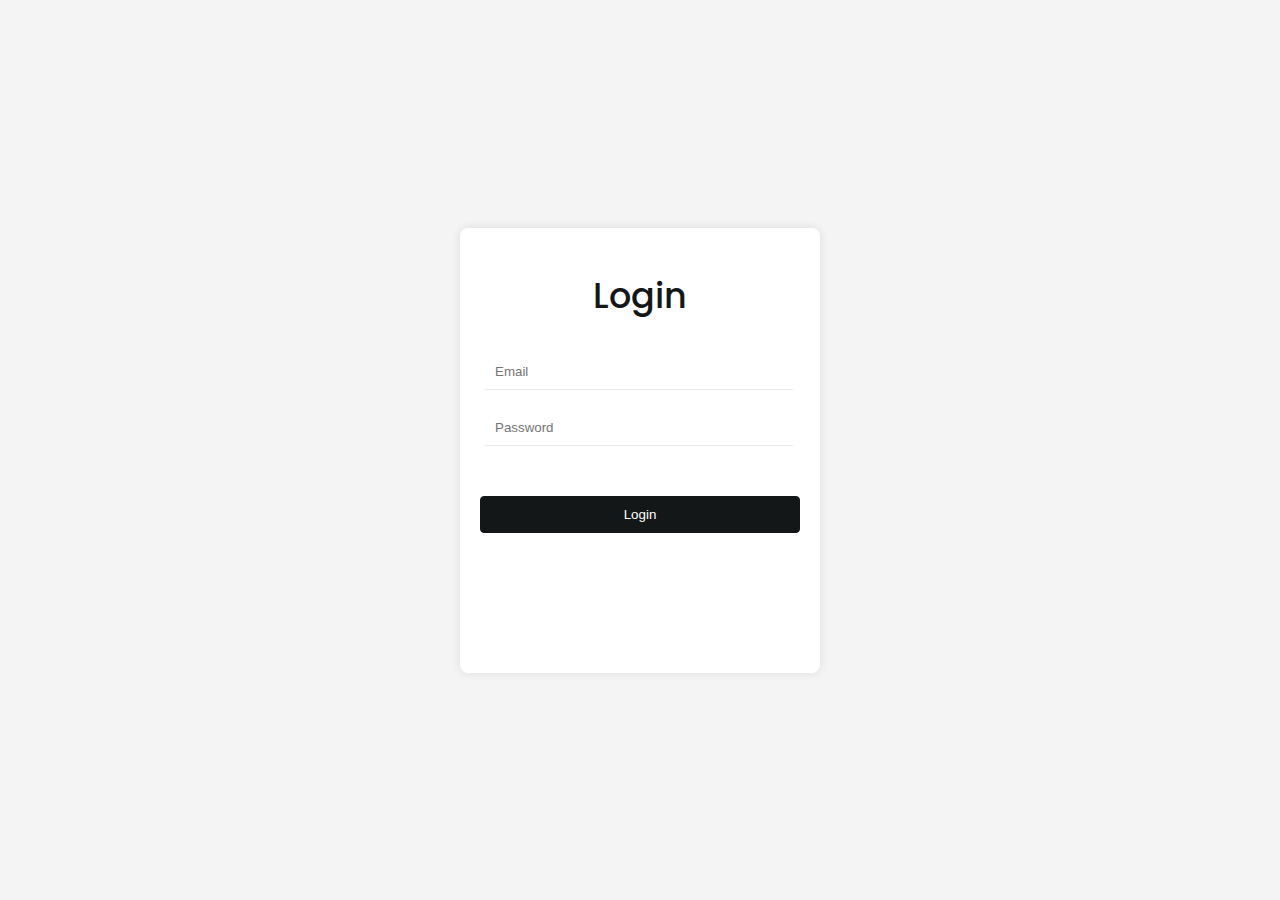
<file: index.html>
<!DOCTYPE html>
<html lang="uz">
<head>
    <meta charset="UTF-8">
    <meta name="viewport" content="width=device-width, initial-scale=1.0">
    <title>Login Sahifasi</title>
    <link rel="stylesheet" href="./css/login.css">
</head>
<body>
    <div class="login-container">
        <h2>Login</h2>
        <form id="login-form">
            <input type="email" id="email" placeholder="Email" required>
            <input type="password" id="password" placeholder="Password" required>
            <button type="submit">Login</button>
        </form>
    </div>

    <script src="./js/login.js"></script>
</body>
</html>
</file>
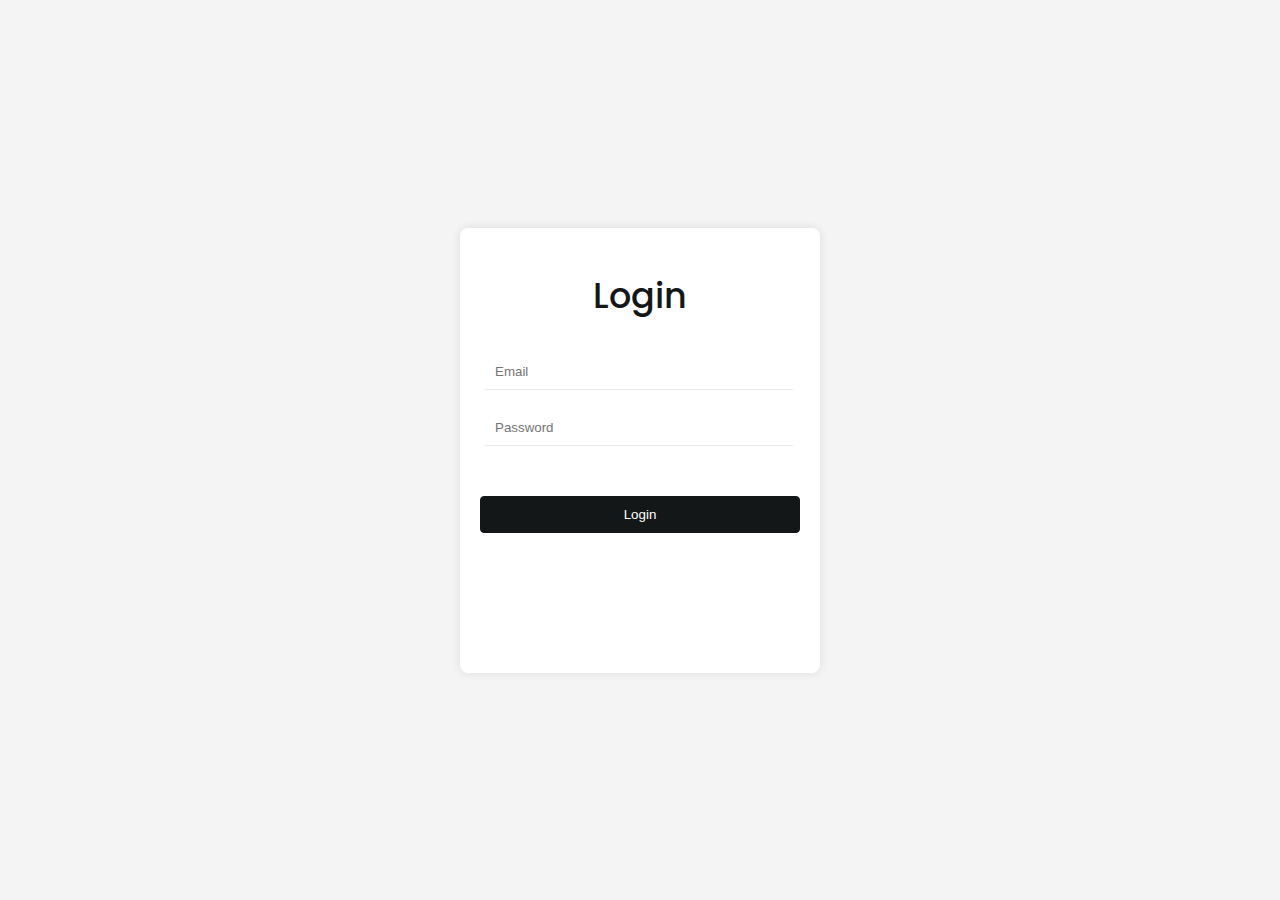
<file: admin.html>
<!DOCTYPE html>
<html lang="uz">
<head>
    <meta charset="UTF-8">
    <meta name="viewport" content="width=device-width, initial-scale=1.0">
    <title>Admin Sahifasi</title>
    <link rel="stylesheet" href="./css/admin.css">
</head>
<body>
    <div class="container">
        <h2>Admin</h2>
        <form id="admin-form">
            <input type="text" id="product-name" placeholder="Product Name" required>
            <input type="number" id="price" placeholder="Price" required>
            <input type="text" id="description" placeholder="Description" required>
            <button type="submit">New Product</button>
        </form>
        <div id="output"></div>
    </div>

    <script src="./js/admin.js"></script>
</body>
</html>
</file>
<file: css/login.css>
@import url("https://fonts.googleapis.com/css2?family=Inter:wght@100..900&family=Poppins:ital,wght@0,100;0,200;0,300;0,400;0,500;0,600;0,700;0,800;0,900;1,100;1,200;1,300;1,400;1,500;1,600;1,700;1,800;1,900&display=swap");
@import url("https://fonts.googleapis.com/css2?family=Poppins:ital,wght@0,100;0,200;0,300;0,400;0,500;0,600;0,700;0,800;0,900;1,100;1,200;1,300;1,400;1,500;1,600;1,700;1,800;1,900&display=swap");


body {
  font-family: "Poppins", sans-serif;
  background-color: #f4f4f4;
  display: flex;
  justify-content: center;
  align-items: center;
  height: 100vh;
  margin: 0;
}

.login-container {
  width: 25%;
  height: 45%;
  background: white;
  padding: 20px;
  border-radius: 8px;
  box-shadow: 0 0 10px rgba(0, 0, 0, 0.1);
}

.login-container h2 {
  text-align: center;
  color: rgba(20, 23, 24, 1);
  font-weight: 500;
  font-style: normal;
  font-size: 35px;
  line-height: 37px;
  margin-bottom: 40px;
}

.login-container input {
  display: block;
  width: 90%;
  margin-bottom: 10px;
  padding: 10px;
  margin-left: 5px;
  color: rgba(108, 114, 117, 1);
  margin-top: 20px;
  font-weight: 400;
  font-style: normal;
  border: none;
  outline: none;
  border-bottom: 1px solid rgba(232, 236, 239, 1);
}

.login-container button {
  width: 100%;
  margin-top: 40px;
  padding: 10px;
  border: none;
  border: 1px solid rgba(20, 23, 24, 1);
  background-color: rgba(20, 23, 24, 1);
  color: white;
  border-radius: 4px;
  cursor: pointer;
}

.login-container button:hover {
  background: rgb(32, 38, 39);
}


#output {
  margin-top: 20px;
}

#output .product {
  background: #e9ecef;
  padding: 10px;
  border-radius: 4px;
  margin-bottom: 10px;
}

#output .product .product-item {
  margin: 5px 0;
}

#output .product .product-item span {
  font-weight: bold;
}
</file>
<file: css/admin.css>
@import url("https://fonts.googleapis.com/css2?family=Inter:wght@100..900&family=Poppins:ital,wght@0,100;0,200;0,300;0,400;0,500;0,600;0,700;0,800;0,900;1,100;1,200;1,300;1,400;1,500;1,600;1,700;1,800;1,900&display=swap");
@import url("https://fonts.googleapis.com/css2?family=Poppins:ital,wght@0,100;0,200;0,300;0,400;0,500;0,600;0,700;0,800;0,900;1,100;1,200;1,300;1,400;1,500;1,600;1,700;1,800;1,900&display=swap");

body {
  font-family: "Poppins", sans-serif;
  background-color: #f4f4f4;
  display: flex;
  justify-content: center;
  align-items: center;
  height: 100vh;
  margin: 0;
}

.container {
  width: 50%;
  background: white;
  padding: 20px;
  border-radius: 8px;
  box-shadow: 0 0 10px rgba(0, 0, 0, 0.1);
}

.container h2 {
  margin-bottom: 30px;
  text-align: center;
  color: rgba(20, 23, 24, 1);
  font-weight: 500;
  font-style: normal;
  font-size: 35px;
  line-height: 37px;
}

.container input {
  display: block;
  width: 70%;
  margin-left: 80px;
  margin-bottom: 20px;
  padding: 10px;
  color: rgba(108, 114, 117, 1);
  margin-top: 20px;
  font-weight: 400;
  font-style: normal;
  border: none;
  outline: none;
  border-bottom: 1px solid rgba(232, 236, 239, 1);
}

.container button {
  width: 70%;
  margin-left: 90px;
  padding: 10px;
  border: none;
  background-color: rgba(20, 23, 24, 1);
  color: white;
  border-radius: 4px;
  cursor: pointer;
  margin-top: 25px;
}

.container button:hover {
  background: rgb(32, 38, 39);
}

#output {
  margin-top: 20px;
}

#output {
  display: flex;
  flex-wrap: wrap;
  gap: 10px;
  margin-top: 20px;

  .product {
      background: #e9ecef;
      padding: 10px;
      border-radius: 4px;
      flex: 1 1 calc(33.33% - 10px); 
      box-sizing: border-box;

      .product-item {
          margin: 5px 0;
          font-size: 16px;
      }
  }
}

#output .product {
  background: #e9ecef;
  padding: 10px;
  border-radius: 4px;
  margin-bottom: 10px;
}

#output .product .product-item {
  margin: 5px 0;
  font-size: 16px;
}
</file>
